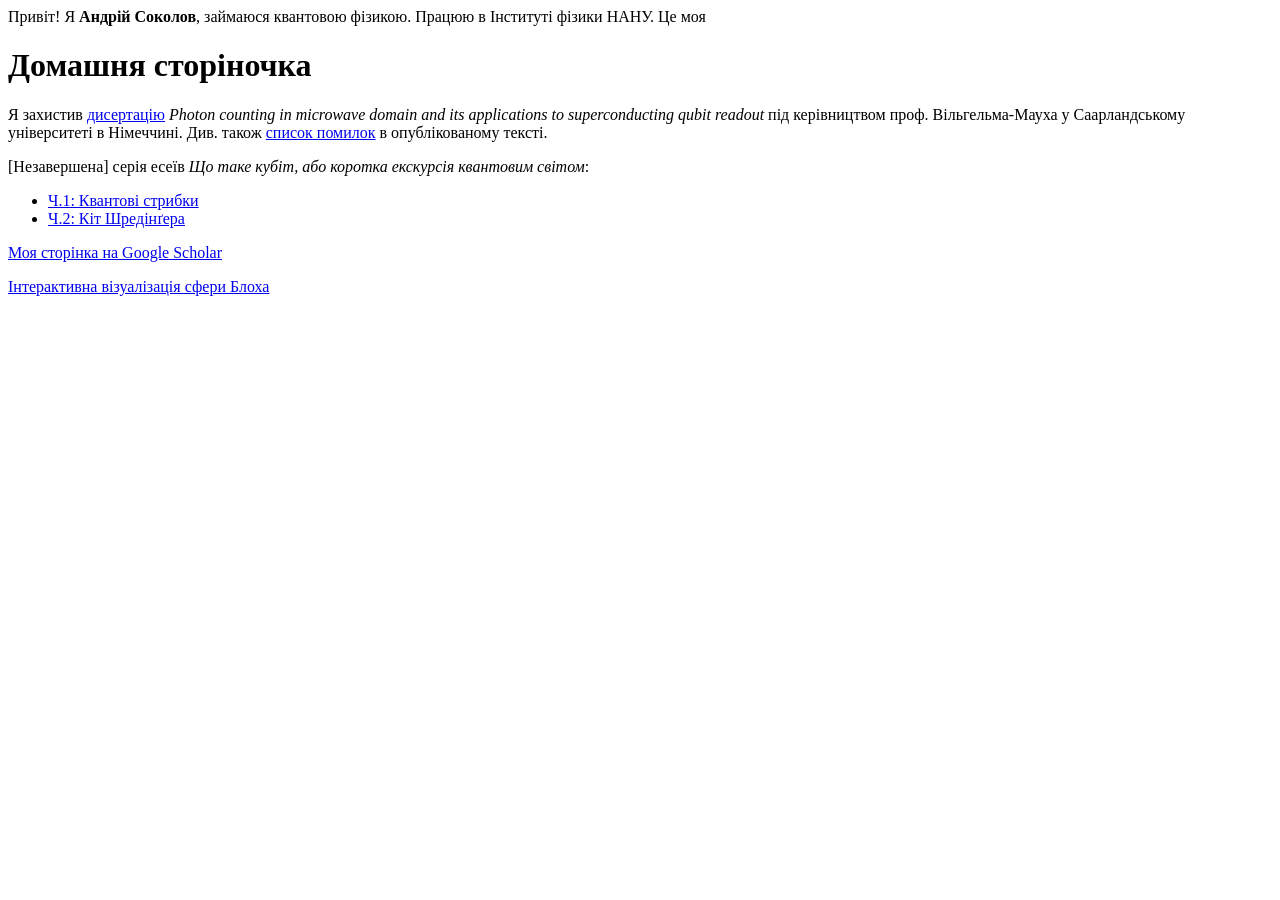
<file: index.html>
<html>
<head>

<meta charset="UTF-8">

<meta name="viewport" content="width=device-width, initial-scale=1.0"/>

<body>

Привіт! 
Я <b> Андрій Соколов</b>, займаюся квантовою фізикою. 
Працюю в Інституті фізики НАНУ.
Це моя

<h1> Домашня сторіночка </h1>

<p>
Я захистив <a href="https://publikationen.sulb.uni-saarland.de/bitstream/20.500.11880/37533/1/thesis.pdf">дисертацію</a> <i>Photon counting in microwave domain and its applications to superconducting qubit readout</i> під керівництвом проф. Вільгельма-Мауха у Саарландському університеті в Німеччині.
Див. також <a href="thesis-mistakes.html">список помилок</a> в опублікованому тексті.
</p>

<p>
[Незавершена] серія есеїв <i>Що таке кубіт, або коротка екскурсія квантовим світом</i>:
<ul>
	<li>
	<a href="pop/quant.html">Ч.1: Квантові стрибки </li>
	</li>
	<li>
	<a href="pop/quant2.html">Ч.2: Кіт Шредінґера </li>
	</li>
</ul>

<p>
<a href=https://scholar.google.com.ua/citations?user=1lJ8RKgAAAAJ&hl=uk> Моя сторінка на Google Scholar </a>
</p>

<p>
<a href="spin/spin.html"> Інтерактивна візуалізація сфери Блоха </a>
</p>

</body>

</html>
</file>
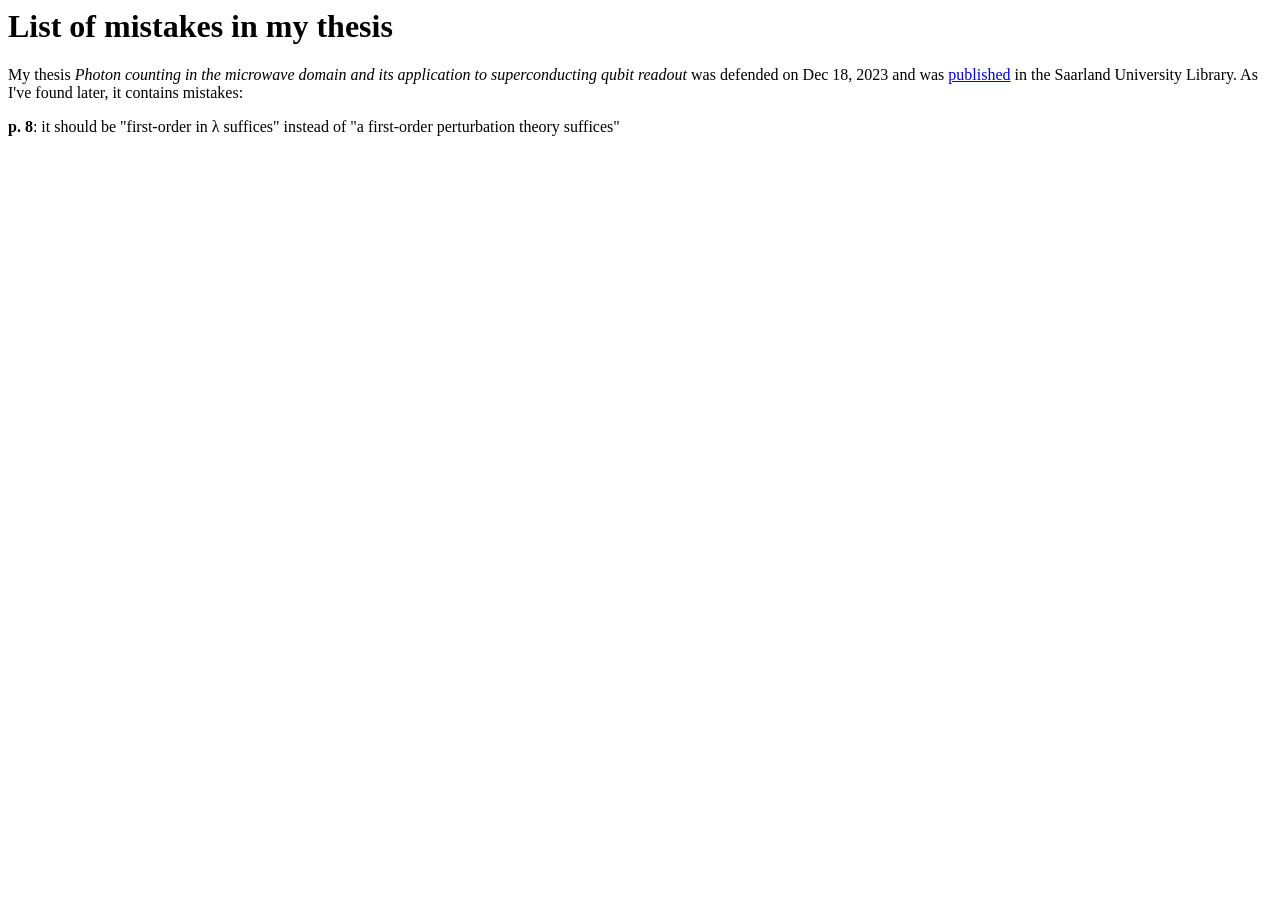
<file: thesis-mistakes.html>
<html>
<head>

<meta charset="UTF-8">

<body>

<h1> List of mistakes in my thesis </h1>

My thesis <i>Photon counting in the microwave domain and its application to superconducting qubit readout</i> was defended on Dec 18, 2023 and was <a href="https://publikationen.sulb.uni-saarland.de/bitstream/20.500.11880/37533/1/thesis.pdf">published</a> in the Saarland University Library.
As I've found later, it contains mistakes:

<p>
<b>p. 8</b>:
it should be "first-order in λ suffices"
instead of
"a first-order perturbation theory suffices"
</p>

</body>

</html>
</file>
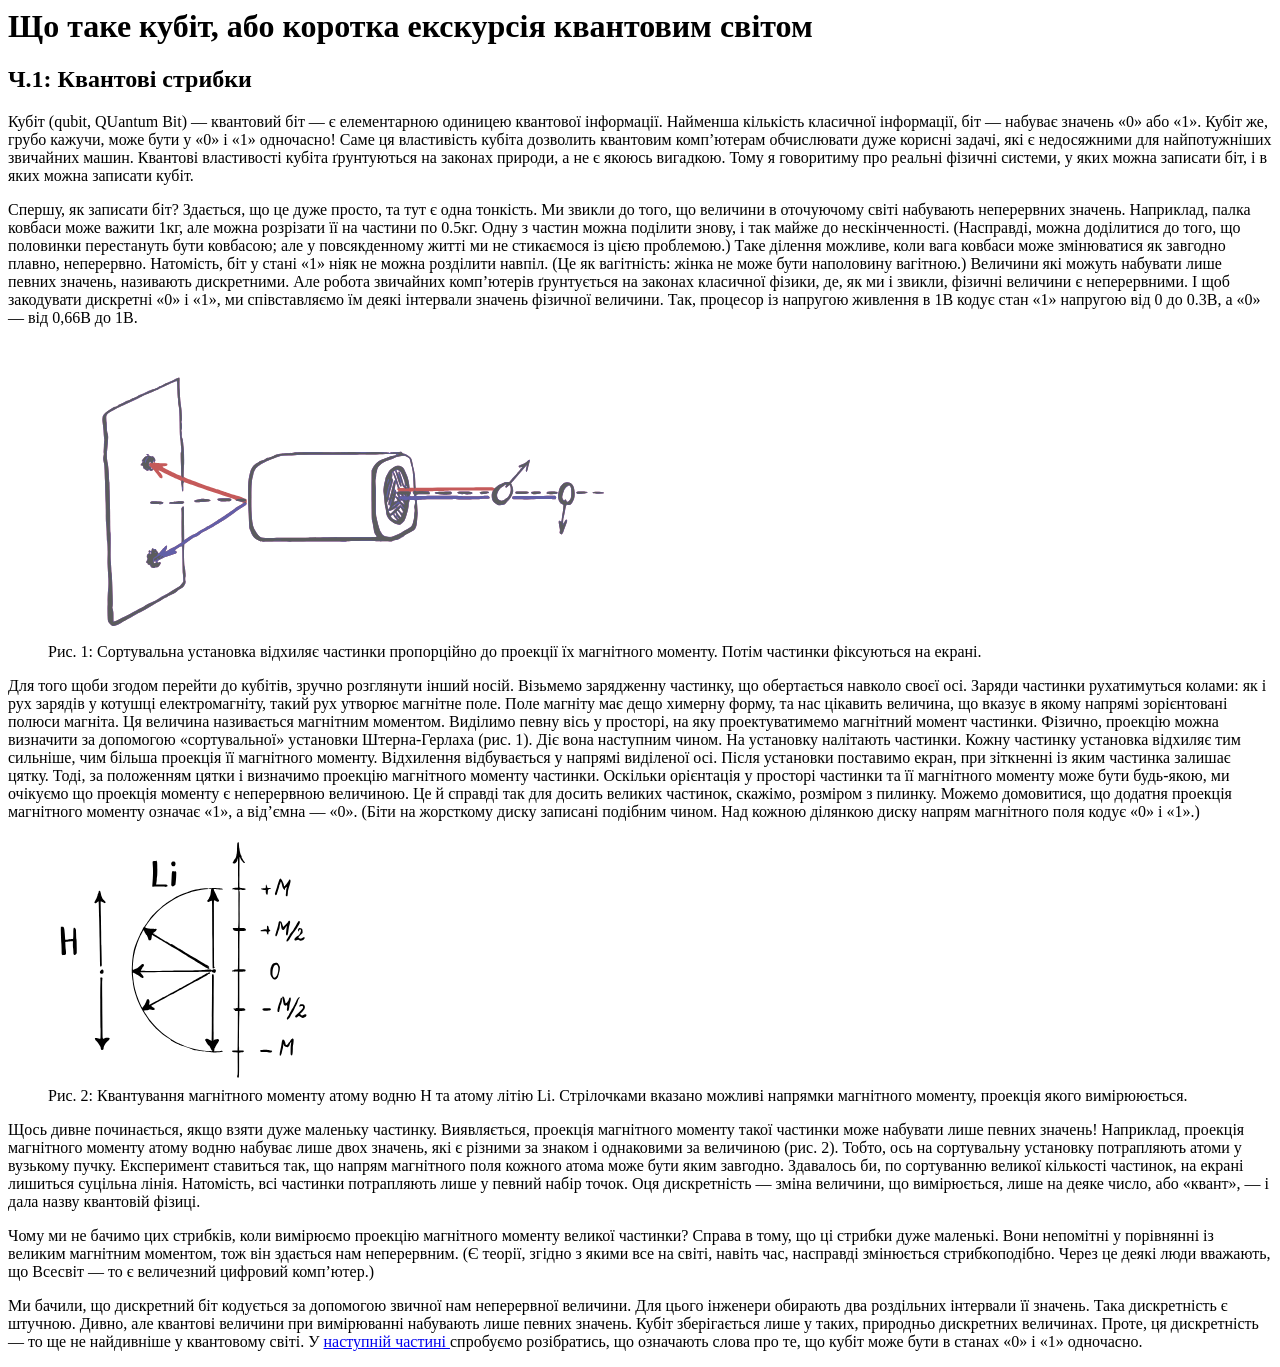
<file: pop/quant.html>
<head>
<meta charset="UTF-8">
<title>Що таке кубіт, або коротка екскурсія квантовим світом: квантові стрибки </title>
<meta name="viewport" content="width=device-width, initial-scale=1.0"/>
</head>

<body>

<h1> Що таке кубіт, або коротка екскурсія квантовим світом </h1>

<h2> Ч.1: Квантові стрибки </h2>

<p>
Кубіт (qubit, QUantum Bit) — квантовий біт — є елементарною одиницею квантової інформації.
Найменша кількість класичної інформації, біт — набуває значень «0» або «1».
Кубіт же, грубо кажучи, може бути у «0» і «1» одночасно!
Саме ця властивість кубіта дозволить квантовим комп’ютерам обчислювати дуже корисні задачі, які є недосяжними для найпотужніших звичайних машин.
Квантові властивості кубіта ґрунтуються на законах природи, а не є якоюсь вигадкою.
Тому я говоритиму про реальні фізичні системи, у яких можна записати біт, і в яких можна записати кубіт.
</p>

<p>
Спершу, як записати біт?
Здається, що це дуже просто, та тут є одна тонкість.
Ми звикли до того, що величини в оточуючому світі набувають неперервних значень.
Наприклад, палка ковбаси може важити 1кг, але можна розрізати її на частини по 0.5кг.
Одну з частин можна поділити знову, і так майже до нескінченності.
(Насправді, можна доділитися до того, що половинки перестануть бути ковбасою; але у повсякденному житті ми не стикаємося із цією проблемою.)
Таке ділення можливе, коли вага ковбаси може змінюватися як завгодно плавно, неперервно.
Натомість, біт у стані «1» ніяк не можна розділити навпіл.
(Це як вагітність: жінка не може бути наполовину вагітною.)
Величини які можуть набувати лише певних значень, називають дискретними.
Але робота звичайних комп’ютерів ґрунтується на законах класичної фізики, де, як ми і звикли, фізичні величини є неперервними.
І щоб закодувати дискретні «0» і «1», ми співставляємо їм деякі інтервали значень фізичної величини.
Так, процесор із напругою живлення в 1В кодує стан «1» напругою від 0 до 0.3В, а «0» — від 0,66В до 1В.
</p>

<figure>
<img src="stern-gerlach.svg" alt="Квантування" height=300>
<figcaption>	
Рис. 1: Сортувальна установка відхиляє частинки пропорційно до проекції їх магнітного моменту.
Потім частинки фіксуються на екрані.
</figcaption>
</figure>

<p>
Для того щоби згодом перейти до кубітів, зручно розглянути інший носій.
Візьмемо зарядженну частинку, що обертається навколо своєї осі.
Заряди частинки рухатимуться колами:
як і рух зарядів у котушці електромагніту, такий рух утворює магнітне поле.
Поле магніту має дещо химерну форму, та нас цікавить величина, що вказує в якому напрямі зорієнтовані полюси магніта.
Ця величина називається магнітним моментом.
Виділимо певну вісь у просторі, на яку проектуватимемо магнітний момент частинки.
Фізично, проекцію можна визначити за допомогою «сортувальної» установки Штерна-Герлаха (рис. 1).
Діє вона наступним чином.
На установку налітають частинки.
Кожну частинку установка відхиляє тим сильніше, чим більша проекція її магнітного моменту.
Відхилення відбувається у напрямі виділеної осі.
Після установки поставимо екран, при зіткненні із яким частинка залишає цятку.
Тоді, за положенням цятки і визначимо проекцію магнітного моменту частинки.
Оскільки орієнтація у просторі частинки та її магнітного моменту може бути будь-якою, ми очікуємо що проекція моменту є неперервною величиною.
Це й справді так для досить великих частинок, скажімо, розміром з пилинку.
Можемо домовитися, що додатня проекція магнітного моменту означає «1», а від’ємна — «0».
(Біти на жорсткому диску записані подібним чином.
Над кожною ділянкою диску напрям магнітного поля кодує «0» і «1».)
</p>

<figure>
<img src="quantization.svg" alt="Квантування магнітного моменту" height=250>
<figcaption>	
Рис. 2: Квантування магнітного моменту атому водню H та атому літію Li.
Стрілочками вказано можливі напрямки магнітного моменту, проекція якого вимірююється.
</figcaption>
</figure>

<p>
Щось дивне починається, якщо взяти дуже маленьку частинку.
Виявляється, проекція магнітного моменту такої частинки може набувати лише певних значень!
Наприклад, проекція магнітного моменту атому водню набуває лише двох значень, які є різними за знаком і однаковими за величиною (рис. 2).
Тобто, ось на сортувальну установку потрапляють атоми у вузькому пучку.
Експеримент ставиться так, що напрям магнітного поля кожного атома може бути яким завгодно.
Здавалось би, по сортуванню великої кількості частинок, на екрані лишиться суцільна лінія.
Натомість, всі частинки потрапляють лише у певний набір точок.
Оця дискретність — зміна величини, що вимірюється, лише на деяке число, або «квант», — і дала назву квантовій фізиці.
</p>

<p>
Чому ми не бачимо цих стрибків, коли вимірюємо проекцію магнітного моменту великої частинки?
Справа в тому, що ці стрибки дуже маленькі.
Вони непомітні у порівнянні із великим магнітним моментом, тож він здається нам неперервним.
(Є теорії, згідно з якими все на світі, навіть час, насправді змінюється стрибкоподібно.
Через це деякі люди вважають, що Всесвіт — то є величезний цифровий комп’ютер.)
</p>

<p>
Ми бачили, що дискретний біт кодується за допомогою звичної нам неперервної величини.
Для цього інженери обирають два роздільних інтервали її значень.
Така дискретність є штучною.
Дивно, але квантові величини при вимірюванні набувають лише певних значень.
Кубіт зберігається лише у таких, природньо дискретних величинах.
Проте, ця дискретність — то ще не найдивніше у квантовому світі.
У <a href="quant2.html"> наступній частині </a> спробуємо розібратись, що означають слова про те, що кубіт може бути в станах «0» і «1» одночасно.
</p>

</body>
</file>
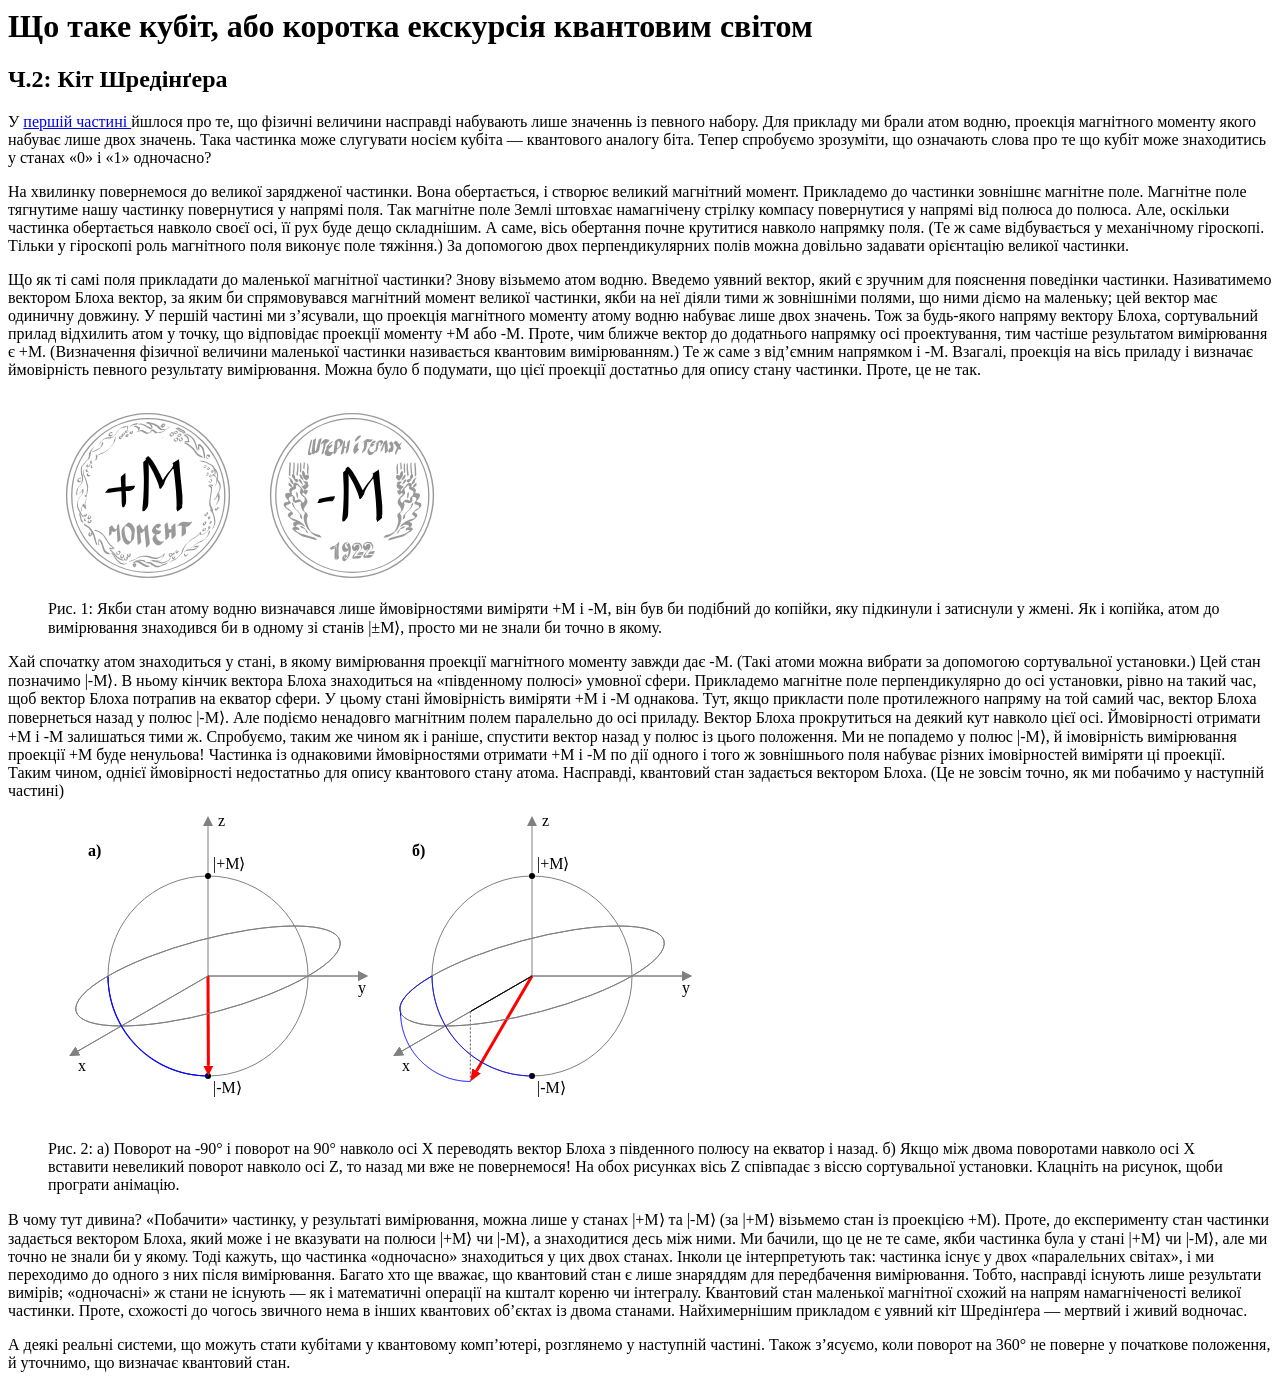
<file: pop/quant2.html>
<head>
<meta charset="UTF-8">
<title> Що таке кубіт, або коротка екскурсія квантовим світом: кіт Шредінґера </title>
<meta name="viewport" content="width=device-width, initial-scale=1.0"/>
</head>

<body>

<h1> Що таке кубіт, або коротка екскурсія квантовим світом </h1>

<h2> Ч.2: Кіт Шредінґера </h2>

<p>
У <a href="quant.html"> першій частині </a> йшлося про те, що фізичні величини насправді набувають лише значеннь із певного набору.
Для прикладу ми брали атом водню, проекція магнітного моменту якого набуває
лише двох значень.
Така частинка може слугувати носієм кубіта — квантового аналогу біта.
Тепер спробуємо зрозуміти, що означають слова про те що кубіт може знаходитись у станах «0» і «1» одночасно?
</p>

<p>
На хвилинку повернемося до великої зарядженої частинки.
Вона обертається, і створює великий магнітний момент.
Прикладемо до частинки зовнішнє магнітне поле.
Магнітне поле тягнутиме нашу частинку повернутися у напрямі поля.
Так магнітне поле Землі штовхає намагнічену стрілку компасу повернутися у напрямі від полюса до полюса.
Але, оскільки частинка обертається навколо своєї осі, її рух буде дещо складнішим.
А саме, вісь обертання почне крутитися навколо напрямку поля.
(Те ж саме відбувається у механічному гіроскопі.
Тільки у гіроскопі роль магнітного поля виконує поле тяжіння.)
За допомогою двох перпендикулярних полів можна довільно задавати орієнтацію великої частинки.
</p>

<p>
Що як ті самі поля прикладати до маленької магнітної частинки?
Знову візьмемо атом водню.
Введемо уявний вектор, який є зручним для пояснення поведінки частинки.
Називатимемо вектором Блоха вектор, за яким би спрямовувався магнітний момент великої частинки, якби на неї діяли тими ж зовнішніми полями, що ними діємо на маленьку;
цей вектор має одиничну довжину.
У першій частині ми з’ясували, що проекція магнітного моменту атому водню набуває лише двох значень.
Тож за будь-якого напряму вектору Блоха, сортувальний прилад відхилить атом у точку, що відповідає проекції моменту +M або -M.
Проте, чим ближче вектор до додатнього напрямку осі проектування, тим частіше результатом вимірювання є +M.
(Визначення фізичної величини маленької частинки називається квантовим вимірюванням.)
Те ж саме з від’ємним напрямком і -M.
Взагалі, проекція на вісь приладу і визначає ймовірність певного результату
вимірювання.
Можна було б подумати, що цієї проекції достатньо для опису стану частинки.
Проте, це не так.
</p>

<figure>

<img width="200" src="kopiyka.svg"></object>

<img width="200" src="kopiyka1.svg"></object>

<figcaption>
Рис. 1:
Якби стан атому водню визначався лише ймовірностями виміряти +M і -M, він був би подібний до копійки, яку підкинули і затиснули у жмені.
Як і копійка, атом до вимірювання знаходився би в одному зі станів |±M⟩, просто ми не знали би точно в якому.
</figcaption>
</figure>

<p>
Хай спочатку атом знаходиться у стані, в якому вимірювання проекції магнітного моменту завжди дає -M.
(Такі атоми можна вибрати за допомогою сортувальної установки.)
Цей стан позначимо |-M⟩.
В ньому кінчик вектора Блоха знаходиться на «південному полюсі» умовної сфери.
Прикладемо магнітне поле перпендикулярно до осі установки, рівно на такий час, щоб вектор Блоха потрапив на екватор сфери.
У цьому стані ймовірність виміряти +M і -M однакова.
Тут, якщо прикласти поле протилежного напряму на той самий час, вектор Блоха повернеться назад у полюс |-M⟩.
Але подіємо ненадовго магнітним полем паралельно до осі приладу.
Вектор Блоха прокрутиться на деякий кут навколо цієї осі.
Ймовірності отримати +M і -M залишаться тими ж.
Спробуємо, таким же чином як і раніше, спустити вектор назад у полюс із цього положення.
Ми не попадемо у полюс |-M⟩, й імовірність вимірювання проекції +M буде ненульова!
Частинка із однаковими ймовірностями отримати +M і -M по дії одного і того ж зовнішнього поля набуває різних імовірностей виміряти ці проекції.
Таким чином, однієї ймовірності недостатньо для опису квантового стану атома.
Насправді, квантовий стан задається вектором Блоха.
(Це не зовсім точно, як ми побачимо у наступній частині)
</p>

<figure>

<object id="rot" width="320" height="320" type="image/svg+xml"
	data="rot.svg"></object>

<object id="rot1" width="320" height="320" type="image/svg+xml"
	data="rot1.svg"></object>

<figcaption>	
Рис. 2: а) Поворот на -90° і поворот на 90° навколо осі X переводять вектор Блоха з південного полюсу на екватор і назад. б) Якщо між двома поворотами навколо осі X вставити невеликий поворот навколо осі Z, то назад ми вже не повернемося! На обох рисунках вісь Z співпадає з віссю сортувальної установки. Клацніть на рисунок, щоби програти анімацію.
</figcaption>
</figure>


<p>
В чому тут дивина?
«Побачити» частинку, у результаті вимірювання, можна лише у станах |+M⟩ та |-M⟩ (за |+M⟩ візьмемо стан із проекцією +M).
Проте, до експерименту стан частинки задається вектором Блоха, який може і не вказувати на полюси |+M⟩ чи |-M⟩, а знаходитися десь між ними.
Ми бачили, що це не те саме, якби частинка була у стані |+M⟩ чи |-M⟩, але ми точно не знали би у якому. 
Тоді кажуть, що частинка «одночасно» знаходиться у цих двох станах.
Інколи це інтерпретують так: частинка існує у двох «паралельних світах», і ми переходимо до одного з них після вимірювання. 
Багато хто ще вважає, що квантовий стан є лише знаряддям для передбачення вимірювання.
Тобто, насправді існують лише результати вимірів; «одночасні» ж стани не існують — як і математичні операції на кшталт кореню чи інтегралу.
Квантовий стан маленької магнітної схожий на напрям намагніченості великої частинки.
Проте, схожості до чогось звичного нема в інших квантових об’єктах із двома станами.
Найхимернішим прикладом є уявний кіт Шредінґера — мертвий і живий водночас.
</p>

<p>
А деякі реальні системи, що можуть стати кубітами у квантовому комп’ютері, розглянемо у наступній частині.
Також з’ясуємо, коли поворот на 360° не поверне у початкове положення, й уточнимо, що визначає квантовий стан.
</p>

<script src="../spin/spin.js"></script>
<script src="../spin/ani.js"></script>

<script>

var s = new Spin, s1 = new Spin,
	sv, sv1, // to be SpinView instances
	sa, sa1  // to be SpinAnimator instances

window.onload = function() {
	// Hook to the SVG DOMs when they are ready,
	var svg_doc = document.getElementById("rot").contentDocument
	var svg_doc1 = document.getElementById("rot1").contentDocument
	sv = new SpinView(s, svg_doc)
	sv1 = new SpinView(s1, svg_doc1)
	// then get ready the animation.
	sa = new SpinAnimator(s, sv)
	sa1 = new SpinAnimator(s1, sv1)
	// Display trajectory of the Bloch vector
	sv.trace_on = sv1.trace_on = true

	svg_doc.getElementById("svg-qubit").onclick = function() {
		if(!sa.moving) {
			sv.clear_trace()
			sa.pulse_seq([{axis:[1,0,0], phi:-Math.PI/2},
						  {axis:[1,0,0], phi:Math.PI/2}])
		}
	}

	svg_doc1.getElementById("svg-qubit").onclick = function() {
		if(!sa1.moving) {
			s1.Sx = 0; s1.Sy = 0; s1.Sz = -1
			sv1.clear_trace()
			sa1.pulse_seq([{axis:[1,0,0], phi:-Math.PI/2},
						  {axis:[0,0,1], phi:Math.PI/4},
						  {axis:[1,0,0], phi:Math.PI/2}])
		}
	}
}

</script>
</file>
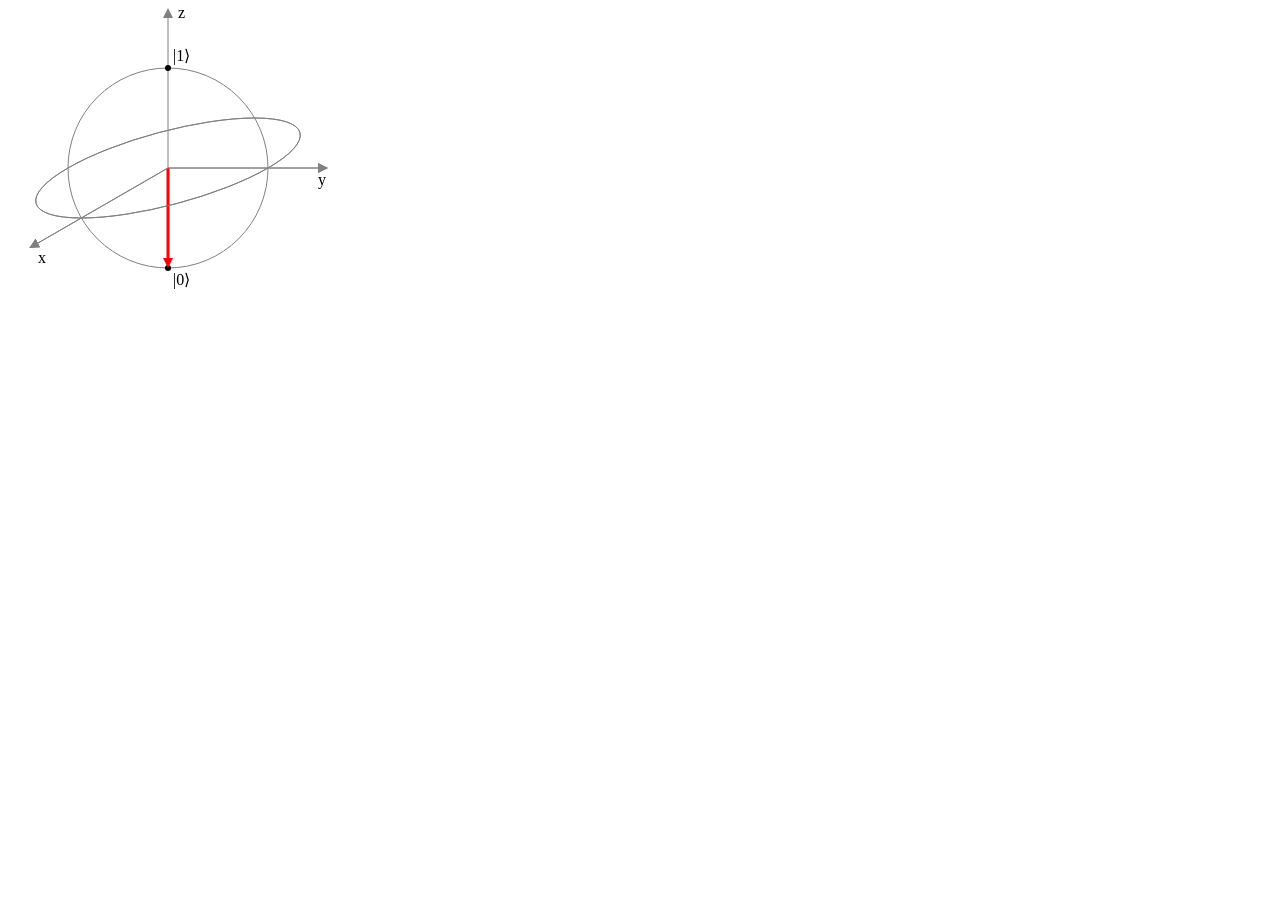
<file: spin/spin.html>
<!DOCTYPE html>
<html>
<head>
	<meta name="author" content="Андрій Соколов">
	<meta charset="UTF-8">
	<meta name="viewport" content="width=device-width, initial-scale=1.0"/>
</head>

<body>

<object id="spin" width="320" height="320" type="image/svg+xml" data="spin.svg"></object>

<script src="spin.js"></script>

<script>

var s = new Spin,
	sv // to be a SpinView instance

window.onload = function() { // Hook to the SVG DOM when it is ready
	var svg_doc = document.getElementById("spin").contentDocument
	sv = new SpinView(s, svg_doc)

	// Setup controls
	svg_doc.getElementById("rot-x").onmousedown = function() { Wx = W }
	svg_doc.getElementById("rot-y").onmousedown = function() { Wy = W }
	svg_doc.getElementById("rot-z").onmousedown = function() { Wz = W }

	svg_doc.getElementById("rot-x").onmouseup = function() { Wx = 0 }
	svg_doc.getElementById("rot-y").onmouseup = function() { Wy = 0 }
	svg_doc.getElementById("rot-z").onmouseup = function() { Wz = 0 }
}

var Wx, Wy, Wz; Wx = Wy = Wz = 0
const W = 0.5e-3

var prev_t = null

function animation_step(t) // [t] = ms
{
	var dt

	if (!prev_t) prev_t = t
	else if (Wx != 0 || Wy != 0 || Wz != 0){
		dt = t - prev_t; prev_t = t

		// Don't move if we were idling for too much, e.g. the window was 
		// inactive for some time
		if(W*dt < 0.1) { 
			s.advance_paulis(dt, Wx, Wy, Wz)
			sv.move_all()
		}
	}

	window.requestAnimationFrame(animation_step)
}

window.requestAnimationFrame(animation_step)

// Applies a sequence of pulses.
// An argument is an array of objects [{axis:[x,y,z], phi:angle}, ...].
// Here x, y, z give the rotation axis direction; phi is the rotation angle
function pulse_seq(vs)
{	
	function normalize(v)
	{	
		len = Math.sqrt(v[0]*v[0] + v[1]*v[1] + v[2]*v[2])
		v[0] /= len; v[1] /= len; v[2] /= len
	}
		
	if(!vs.length) {
		Wx = Wy = Wz = 0
		return
	}

	normalize(vs[0].axis)

	Wx = W * vs[0].axis[0] * Math.sign(vs[0].phi)
	Wy = W * vs[0].axis[1] * Math.sign(vs[0].phi)
	Wz = W * vs[0].axis[2] * Math.sign(vs[0].phi)

	window.setTimeout(function () { pulse_seq(vs.slice(1)) },
						 Math.abs(vs[0].phi)/W)
}

</script>

</body>
</html>
</file>
